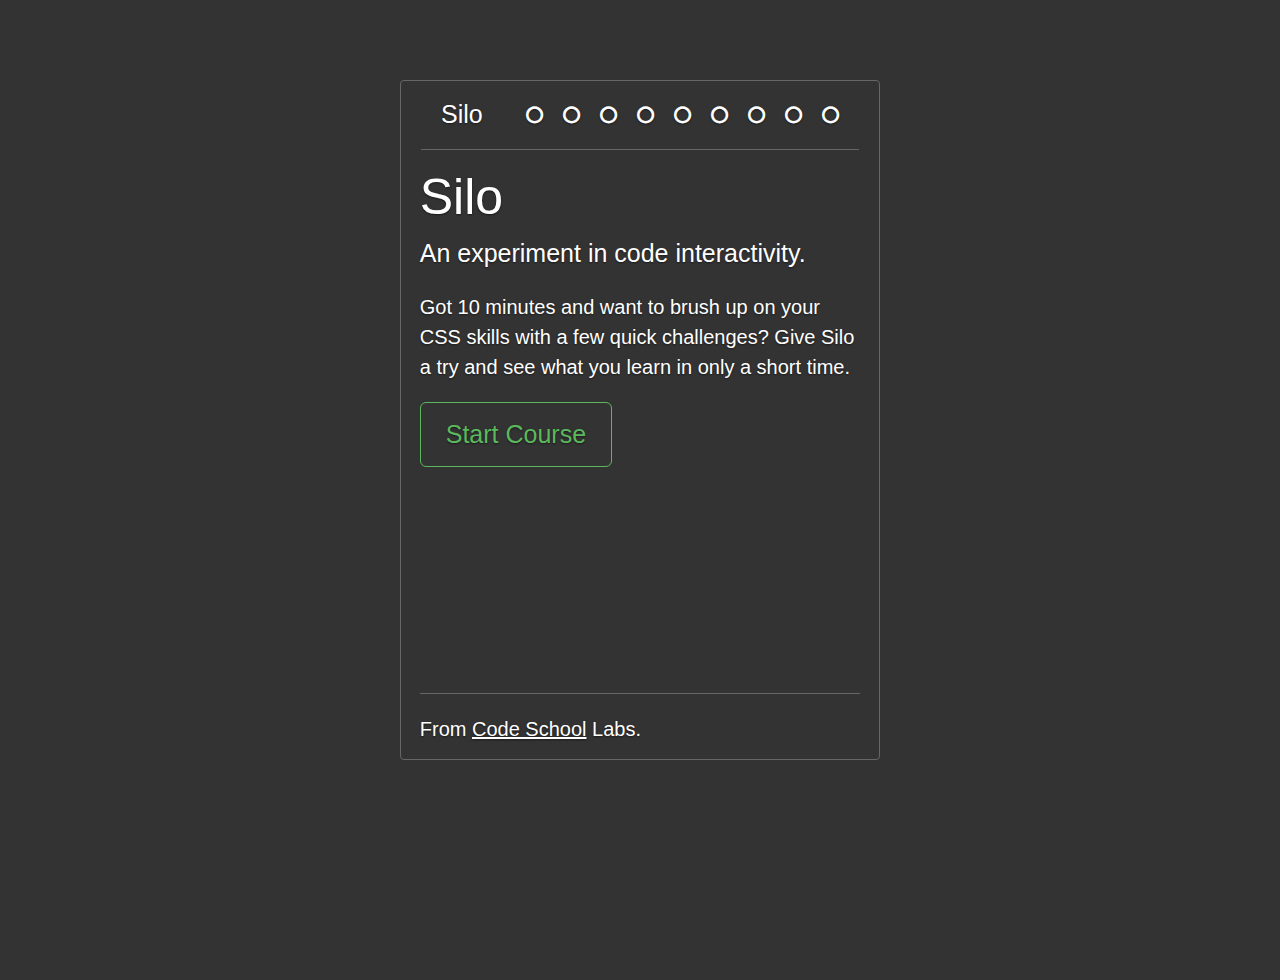
<file: demo/index.html>
<!DOCTYPE html>
<html lang="en">
  <head>
    <meta charset="utf-8">
    <meta http-equiv="X-UA-Compatible" content="IE=edge">
    <meta name="viewport" content="width=device-width, initial-scale=1, shrink-to-fit=no">
    <title>Silo</title>
    <link rel="stylesheet" href="styles/bootstrap.css">

    <link rel="stylesheet" href="https://maxcdn.bootstrapcdn.com/font-awesome/4.6.1/css/font-awesome.min.css">
    <link href="styles/main.css" rel="stylesheet">
  </head>
  <body>

    <div class='iphone'>
      <nav class="navbar">
        <a class="navbar-brand" href="index.html">Silo</a>

        <ul class="nav navbar-nav pull-xs-right">
          <li class="nav-item active">
            <a href='#' class="nav-link">
              <i class="fa fa-circle-o" aria-hidden="true"></i>
            </a>
          </li>

          <li class="nav-item">
            <a href='#' class="nav-link">
              <i class="fa fa-circle-o" aria-hidden="true"></i>
            </a>
          </li>

          <li class="nav-item">
            <a href='#' class="nav-link">
              <i class="fa fa-circle-o" aria-hidden="true"></i>
            </a>
          </li>

          <li class="nav-item">
            <a href='#' class="nav-link">
              <i class="fa fa-circle-o" aria-hidden="true"></i>
            </a>
          </li>

          <li class="nav-item">
            <a href='#' class="nav-link">
              <i class="fa fa-circle-o" aria-hidden="true"></i>
            </a>
          </li>
          <li class="nav-item">
            <a href='#' class="nav-link">
              <i class="fa fa-circle-o" aria-hidden="true"></i>
            </a>
          </li>

          <li class="nav-item">
            <a href='#' class="nav-link">
              <i class="fa fa-circle-o" aria-hidden="true"></i>
            </a>
          </li>

          <li class="nav-item">
            <a href='#' class="nav-link">
              <i class="fa fa-circle-o" aria-hidden="true"></i>
            </a>
          </li>

          <li class="nav-item">
            <a href='#' class="nav-link">
              <i class="fa fa-circle-o" aria-hidden="true"></i>
            </a>
          </li>
        </ul>
      </nav>


      <div class='container home'>
        <h1>Silo</h1>

        <p class='lead'>An experiment in code interactivity.</p>


        <p>
          Got 10 minutes and want to brush up on your CSS skills with a few quick challenges?
          Give Silo a try and see what you learn in only a short time.
        </p>

        <p>
          <a class='btn btn-lg btn-success-outline' href='demo-home.html'>Start Course</a>
        </p>

        <footer class='bottom'>
          <p>
            From
            <a href='https://www.codeschool.com'>Code School</a> Labs.
        </footer>
      </div>
    </div>
  </body>
</html>
</file>
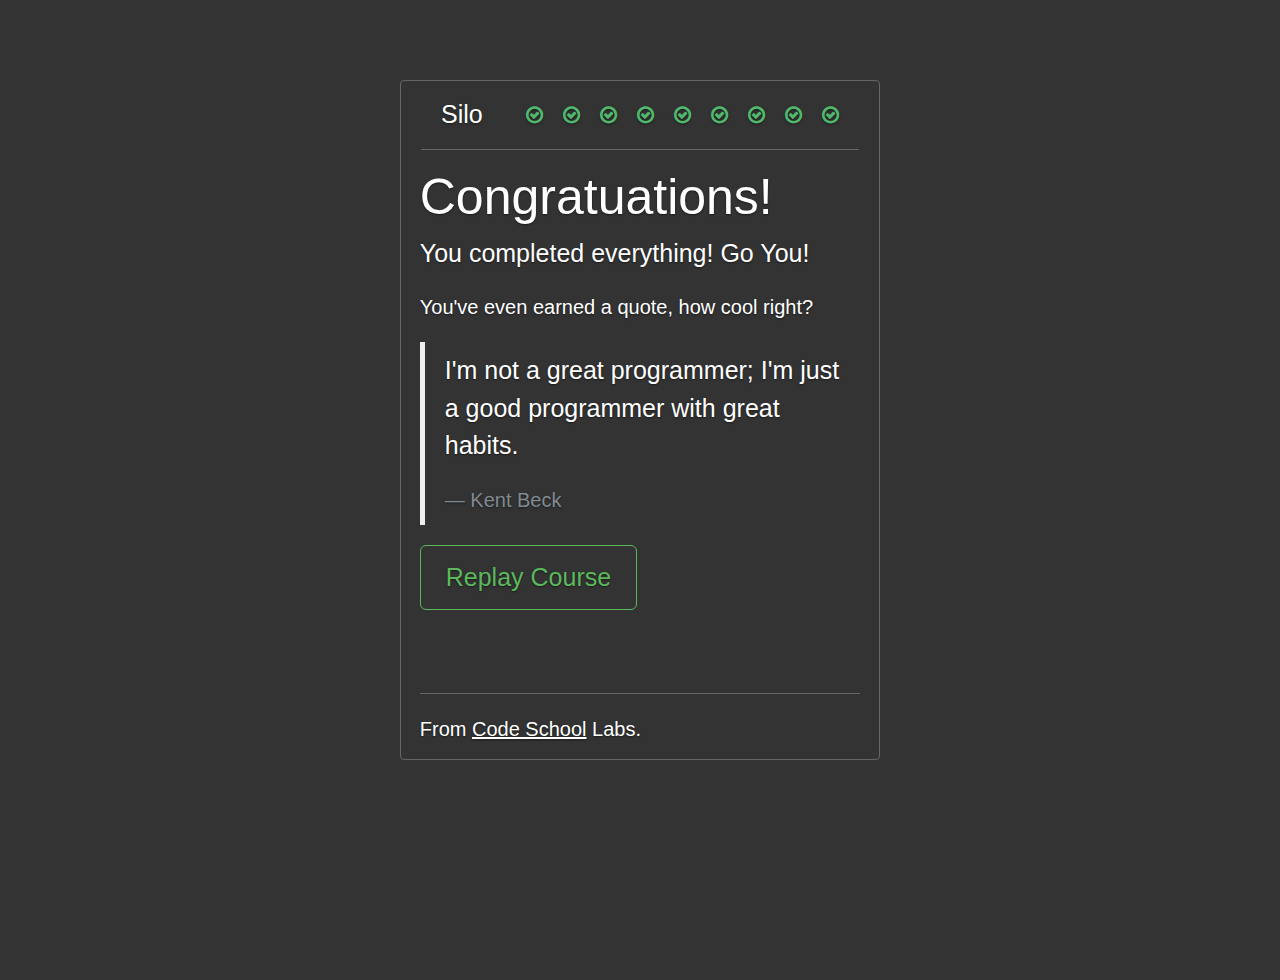
<file: demo/demo-complete.html>
<!DOCTYPE html>
<html lang="en">
  <head>
    <meta charset="utf-8">
    <meta http-equiv="X-UA-Compatible" content="IE=edge">
    <meta name="viewport" content="width=device-width, initial-scale=1, shrink-to-fit=no">
    <title>Silo</title>
    <link rel="stylesheet" href="styles/bootstrap.css">
    <link rel="stylesheet" href="https://maxcdn.bootstrapcdn.com/font-awesome/4.6.1/css/font-awesome.min.css">
    <link href="styles/main.css" rel="stylesheet">
  </head>
  <body>

    <div class='iphone'>
      <nav class="navbar">
        <a class="navbar-brand" href="index.html">Silo</a>

        <ul class="nav navbar-nav pull-xs-right">
          <li class="nav-item complete">
            <a href='#' class="nav-link">
              <i class="fa fa-check-circle-o" aria-hidden="true"></i>
            </a>
          </li>
          <li class="nav-item complete">
            <a href='#' class="nav-link">
              <i class="fa fa-check-circle-o" aria-hidden="true"></i>
            </a>
          </li>
          <li class="nav-item complete">
            <a href='#' class="nav-link">
              <i class="fa fa-check-circle-o" aria-hidden="true"></i>
            </a>
          </li>
          <li class="nav-item complete">
            <a href='#' class="nav-link">
              <i class="fa fa-check-circle-o" aria-hidden="true"></i>
            </a>
          </li>
          <li class="nav-item complete">
            <a href='#' class="nav-link">
              <i class="fa fa-check-circle-o" aria-hidden="true"></i>
            </a>
          </li>
          <li class="nav-item complete">
            <a href='#' class="nav-link">
              <i class="fa fa-check-circle-o" aria-hidden="true"></i>
            </a>
          </li>
          <li class="nav-item complete">
            <a href='#' class="nav-link">
              <i class="fa fa-check-circle-o" aria-hidden="true"></i>
            </a>
          </li>
          <li class="nav-item complete">
            <a href='#' class="nav-link">
              <i class="fa fa-check-circle-o" aria-hidden="true"></i>
            </a>
          </li>

          <li class="nav-item complete">
            <a href='#' class="nav-link">
              <i class="fa fa-check-circle-o" aria-hidden="true"></i>
            </a>
          </li>
        </ul>
      </nav>


      <div class='container home'>
        <h1>Congratuations!</h1>

        <p class='lead'>You completed everything! Go You!</p>

        <p>You've even earned a quote, how cool right?</p>

        <blockquote class="blockquote">
          <p>I'm not a great programmer; I'm just a good programmer with great habits.</p>
          <footer class="blockquote-footer">Kent Beck</footer>
        </blockquote>

        <p>
          <a class='btn btn-lg btn-success-outline' href='demo-home.html'>Replay Course</a>
        </p>

        <footer class='bottom'>
          <p>
            From
            <a href='https://www.codeschool.com'>Code School</a> Labs.
        </footer>
      </div>
    </div>
  </body>
</html>
</file>
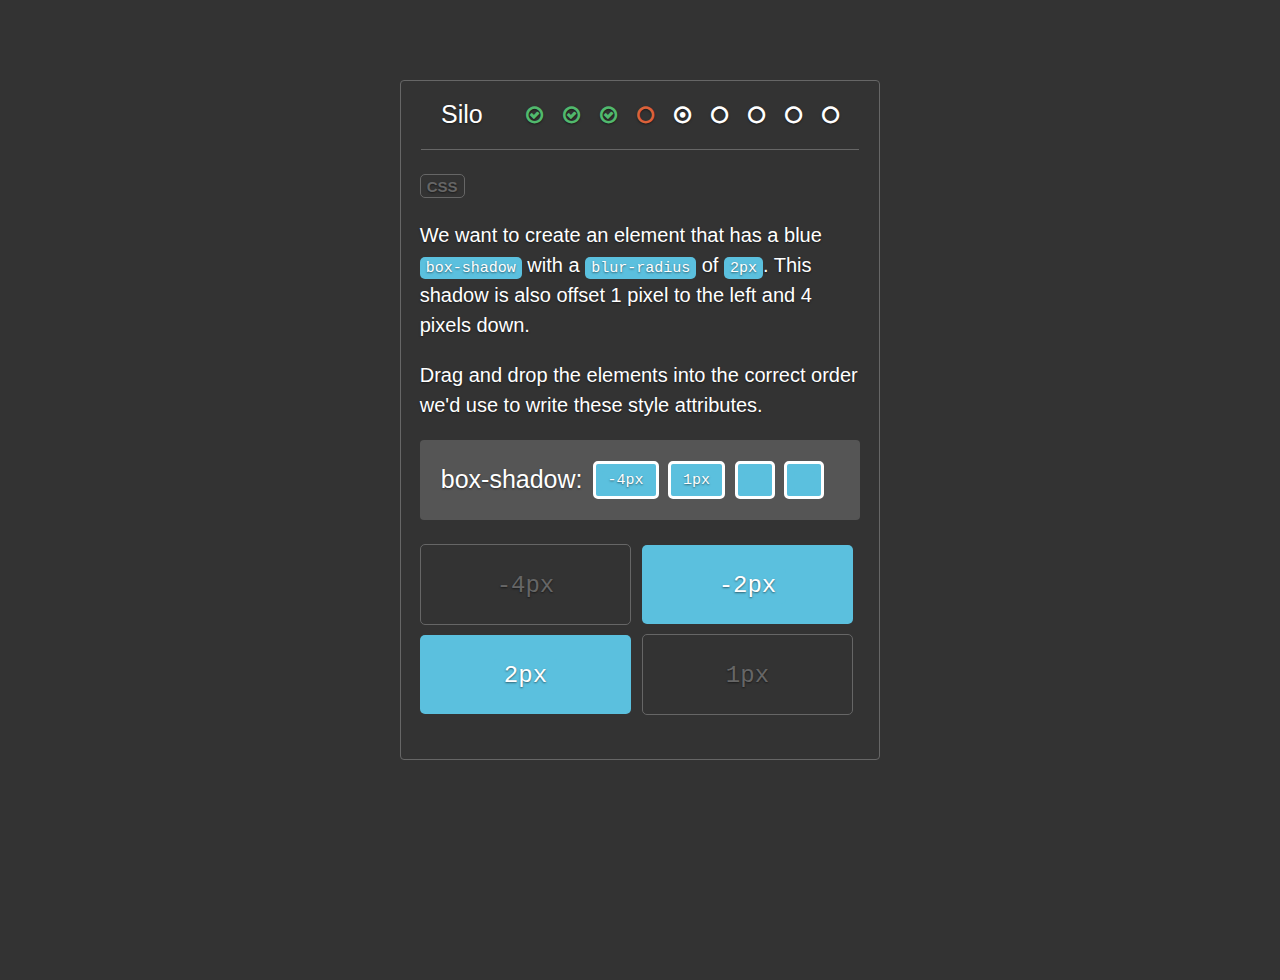
<file: demo/demo-home.html>
<!DOCTYPE html>
<html lang="en">
  <head>
    <meta charset="utf-8">
    <meta http-equiv="X-UA-Compatible" content="IE=edge">
    <meta name="viewport" content="width=device-width, initial-scale=1, shrink-to-fit=no">
    <title>Silo</title>
    <link rel="stylesheet" href="styles/bootstrap.css">

    <link rel="stylesheet" href="https://maxcdn.bootstrapcdn.com/font-awesome/4.6.1/css/font-awesome.min.css">
    <link href="styles/main.css" rel="stylesheet">
  </head>
  <body>

    <div class='iphone'>
      <nav class="navbar">
        <a class="navbar-brand" href="index.html">Silo</a>

        <ul class="nav navbar-nav pull-xs-right">
          <li class="nav-item complete">
            <a href='#' class="nav-link">
              <i class="fa fa-check-circle-o" aria-hidden="true"></i>
            </a>
          </li>

          <li class="nav-item complete">
            <a href='#' class="nav-link">
              <i class="fa fa-check-circle-o" aria-hidden="true"></i>
            </a>
          </li>

          <li class="nav-item complete">
            <a href='#' class="nav-link">
              <i class="fa fa-check-circle-o" aria-hidden="true"></i>
            </a>
          </li>

          <li class="nav-item incomplete">
            <a href='#' class="nav-link">
              <i class="fa fa-circle-o" aria-hidden="true"></i>
            </a>
          </li>

          <li class="nav-item active">
            <a href='#' class="nav-link">
              <i class="fa fa-dot-circle-o" aria-hidden="true"></i>
            </a>
          </li>
          <li class="nav-item">
            <a href='#' class="nav-link">
              <i class="fa fa-circle-o" aria-hidden="true"></i>
            </a>
          </li>

          <li class="nav-item">
            <a href='#' class="nav-link">
              <i class="fa fa-circle-o" aria-hidden="true"></i>
            </a>
          </li>

          <li class="nav-item">
            <a href='#' class="nav-link">
              <i class="fa fa-circle-o" aria-hidden="true"></i>
            </a>
          </li>

          <li class="nav-item">
            <a href='#' class="nav-link">
              <i class="fa fa-circle-o" aria-hidden="true"></i>
            </a>
          </li>
        </ul>
      </nav>


      <div class='challenge container'>
        <div class='success'>
          <h2>Success!</h2>

          <a href='#' class='stay btn btn-lg btn-success'>Stay Here</a>
          <a href='demo-complete.html' class='continue btn btn-lg btn-success' href=>Continue</a>
        </div>

        <div class='information'>
          <p><span class="label label-default">CSS</span></p>

          <p>We want to create an element that has a blue
            <code>box-shadow</code> with a <code>blur-radius</code> of <code>2px</code>.
            This shadow is also offset 1 pixel to the left and 4 pixels down.</p>

          <p>Drag and drop the elements into the correct order we'd use to write these style attributes.</p>
        </div>

        <div class='answer'>
          <p class='lead pull-left'>box-shadow:</p>

          <ul class='list-inline answer-list  pull-left'>
            <li class='answer-list--filled label label-info'>
              <a href='#'><code>-4px</code></a>
            </li>
            <li class='answer-list--filled label label-info'>
              <a href='#'><code>1px</code></a>
            </li>
            <li class='answer-list--unfilled label label-info'><a href='#'><code>&nbsp;</code></a></li>
            <li class='answer-list--unfilled label label-info'><a href='#'><code>&nbsp;</code></a></li>
          </ul>
          <div class='clearfix'></div>
        </div>

        <ul class='list-unstyled option-list list-inline'>
          <li class='option--used list-inline-item'><a href='#' class='label label-info'><code>-4px</code></a></li>
          <li class='list-inline-item'><a href='#' class='label label-info'><code>-2px</code></a></li>
          <li class='list-inline-item'><a href='#' class='label label-info'><code>2px</code></a></li>
          <li class='option--used list-inline-item'><a href='#' class='label label-info'><code>1px</code></a></li>
        </ul>
      </div>
    </div>

    <script src="https://ajax.googleapis.com/ajax/libs/jquery/2.1.4/jquery.min.js"></script>
    <script>
    $(function() {
      $('.option-list a').on('click', function() {
        $('.challenge').addClass('is-complete');
      });

      $('.stay').on('click', function() {
        $('.challenge').removeClass('is-complete');
      })
    })

    </script>
  </body>
</html>
</file>
<file: demo/styles/main.css>
*, *:before, *:after {
  position: relative;
  box-sizing: border-box;
}

body, html {
  display: block;
  font-size: 20px;
}


.iphone {
  width: 480px;
  height: 680px;
  margin: 4em auto 0;
  border: 1px solid #666;
  border-radius: 4px;
  overflow: hidden;
}


/* Links */
a,
a:focus,
a:hover {
  color: #fff;
}

/*
 * Base structure
 */

html,
body {
  height: 100%;
  background-color: #333;
}
body {
  color: #fff;
  text-shadow: 0 .05rem .1rem rgba(0,0,0,.5);
}

.navbar .fa {
  font-size: 20px;
}

.complete .fa {
  color: #51b96d;
}

.incomplete .fa {
  color: #db613a;
}


nav {
  border-bottom: 1px solid #666;
  border-radius: 0 !important;
  margin: 0 1em;
}

.information {
  margin-top: 1em;
}

code {
  display: inline-block;
  padding: .25em .4em;
  font-size: 75%;
  font-weight: normal;
  line-height: 1;
  color: #fff;
  text-align: center;
  white-space: nowrap;
  vertical-align: baseline;
  border-radius: .25rem;
  background-color: #5bc0de;
}


.answer .lead, .answer ul{
  margin-bottom: 0;
}
.answer-list {
  margin-left: 10px;
}
.answer-list li {
  margin-right: 4px;
  border: 3px solid #fff;
}

.answer-list li a {
  font-size: 20px;
}
.answer-list--unfilled {
  min-width: 40px;
}


.answer {
  background-color: #555;
  padding: 1em;
  border-radius: 4px;
  border: 1px solid transparent;
}


.label-default {
  border: 1px solid #666;
  color: #666;
  background-color: transparent;
}

.option-list {
  margin-top: 1em;
}
.option-list li {
  width: 48%;
  line-height: 90px;
}
.option-list li a {
  padding: 20px;
  font-size: 32px;
  width: 100%;
}

.option-list li a:hover code {
  background-color: #31b0d5;
}
.option--used {

}
.option--used a {
  border: 1px solid #666;

  background-color: transparent;
}
.option--used code {
  color: #666;
  background-color: transparent;
}


.success {
  opacity: 0;
  visibility: hidden;
  position: absolute;
  height: 100%;
  width: 92%;
  background-color: rgba(81, 185, 109, 0.9);
  z-index: 1;
  padding: 2em;
  border: 1px solid transparent;
  border-radius: 4px;
  text-align: center;
  transform: translateY(700px);
}

.is-complete .success {
  animation: fadeIn 0.25s forwards,
    slideUp 0.65s 0.5s cubic-bezier(0.175, 0.885, 0.32, 1.275) forwards;
}

@keyframes fadeIn {
  0% {
    opacity: 0;
    visibility: hidden;
  }
  100% {
    opacity: 1;
    visibility: visible;
  }
}


@keyframes slideUp {
  from { transform: translateY(500px); }
  to   { transform: translateY(0px); }
}

.home {
  margin-top: 1em;
  height: 100%;
}

footer.bottom {
  border-top: 1px solid #666;
  padding: 1em 0;
  position: absolute;
  bottom: 64px;
  width: 92%;
}

footer a {
  text-decoration: underline;
}
</file>
